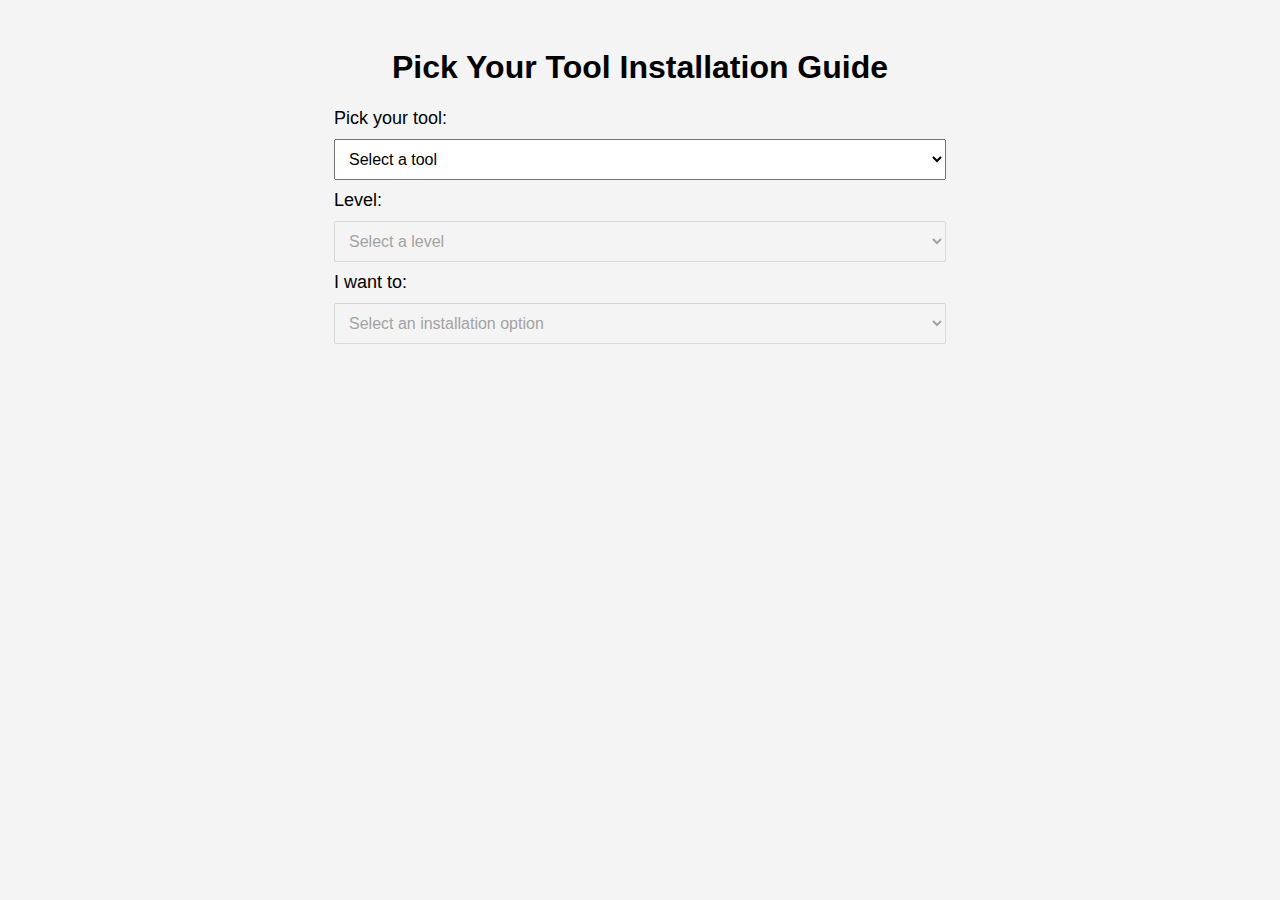
<file: learn.html>
<!DOCTYPE html>
<html lang="en">
<head>
    <meta charset="UTF-8">
    <meta name="viewport" content="width=device-width, initial-scale=1.0">
    <title>Tool Installation Guide</title>
    <style>
        body {
            font-family: Arial, sans-serif;
            padding: 20px;
            background-color: #f4f4f4;
        }

        h1, h2 {
            text-align: center;
        }

        label {
            font-size: 18px;
            margin-right: 10px;
        }

        select, textarea, input {
            padding: 10px;
            font-size: 16px;
            margin: 10px 0;
            width: 100%;
        }

        textarea {
            resize: vertical;
            height: 100px;
        }

        .container {
            width: 50%;
            margin: 0 auto;
        }

        button {
            padding: 10px 20px;
            background-color: #333;
            color: white;
            border: none;
            cursor: pointer;
        }

        button:hover {
            background-color: #555;
        }

        .video-container {
            margin-top: 20px;
            display: none; /* Hidden by default */
            text-align: center;
        }

        iframe {
            width: 100%;
            height: 315px; /* Adjust height as necessary */
        }
    </style>
</head>
<body>

    <div class="container">
        <h1>Pick Your Tool Installation Guide</h1>

        <!-- Tool selection dropdown -->
        <label for="tool">Pick your tool:</label>
        <select id="tool" name="tool" onchange="populateLevels()">
            <option value="" selected disabled>Select a tool</option>
            <option value="jmeter">JMeter</option>
            <option value="neoload">Neoload</option>
            <option value="loadrunner">LoadRunner</option>
        </select>

        <br>

        <!-- Level selection dropdown -->
        <label for="level">Level:</label>
        <select id="level" name="level" disabled onchange="populateInstallOptions()">
            <option value="">Select a level</option>
            <option value="beginner">Beginner</option>
            <option value="intermediate">Intermediate</option>
            <option value="expert">Expert</option>
        </select>

        <br>

        <!-- Installation options dropdown -->
        <label for="installOptions">I want to:</label>
        <select id="installOptions" name="installOptions" disabled onchange="showVideo()">
            <option value="">Select an installation option</option>
        </select>

        <!-- Video container to embed YouTube videos -->
        <div class="video-container" id="videoContainer">
            <iframe id="videoEmbed" src="" frameborder="0" allow="accelerometer; autoplay; clipboard-write; encrypted-media; gyroscope; picture-in-picture; web-share" referrerpolicy="strict-origin-when-cross-origin" allowfullscreen></iframe>
        </div>
    </div>

    <script>
        // Define installation options based on tool and level
        const installOptions = {
            neoload: {
                beginner: [
                    { name: "Install Neoload in Windows", url: "https://www.youtube.com/embed/yqvvDKT1KIs?si=Vpki2T4lWmn_CHzo" },
                    { name: "Install Neoload Root Certificate", url: "https://www.youtube.com/embed/PfdggV0wxUA" }
                ],
                intermediate: [],
                expert: []
            },
            jmeter: {
                beginner: [
                    { name: "JMeter Installation Guide", url: "https://www.example.com/jmeter-installation" }
                ],
                intermediate: [
                    { name: "Advanced JMeter Configuration", url: "https://www.example.com/advanced-jmeter" }
                ],
                expert: [
                    { name: "JMeter Performance Tuning", url: "https://www.example.com/jmeter-tuning" }
                ]
            },
            loadrunner: {
                beginner: [],
                intermediate: [],
                expert: []
            }
        };

        // Populate levels based on tool selection
        function populateLevels() {
            const toolSelect = document.getElementById("tool");
            const levelSelect = document.getElementById("level");
            const installSelect = document.getElementById("installOptions");
            const videoContainer = document.getElementById("videoContainer");

            levelSelect.disabled = false;
            installSelect.disabled = true;
            installSelect.innerHTML = ""; // Clear install options
            videoContainer.style.display = "none"; // Hide video initially
        }

        // Populate installation options based on tool and level selection
        function populateInstallOptions() {
            const toolSelect = document.getElementById("tool");
            const levelSelect = document.getElementById("level");
            const installSelect = document.getElementById("installOptions");
            const selectedTool = toolSelect.value;
            const selectedLevel = levelSelect.value;

            // Clear the installation options dropdown
            installSelect.innerHTML = "";

            if (installOptions[selectedTool] && installOptions[selectedTool][selectedLevel]) {
                installOptions[selectedTool][selectedLevel].forEach(function (option) {
                    const opt = document.createElement("option");
                    opt.text = option.name;
                    opt.value = option.url; // Use URL as value
                    installSelect.add(opt);
                });
            }

            installSelect.disabled = false; // Enable install options dropdown
        }

        // Show the embedded video based on the selected installation option
        function showVideo() {
            const installSelect = document.getElementById("installOptions");
            const videoContainer = document.getElementById("videoContainer");
            const videoEmbed = document.getElementById("videoEmbed");

            const selectedOptionUrl = installSelect.value;
            videoEmbed.src = selectedOptionUrl ? selectedOptionUrl : ""; // Update iframe source

            // Show the video container if a valid URL is selected
            if (selectedOptionUrl) {
                videoContainer.style.display = "block";
            } else {
                videoContainer.style.display = "none"; // Hide if no option is selected
            }
        }
    </script>

</body>
</html>
</file>
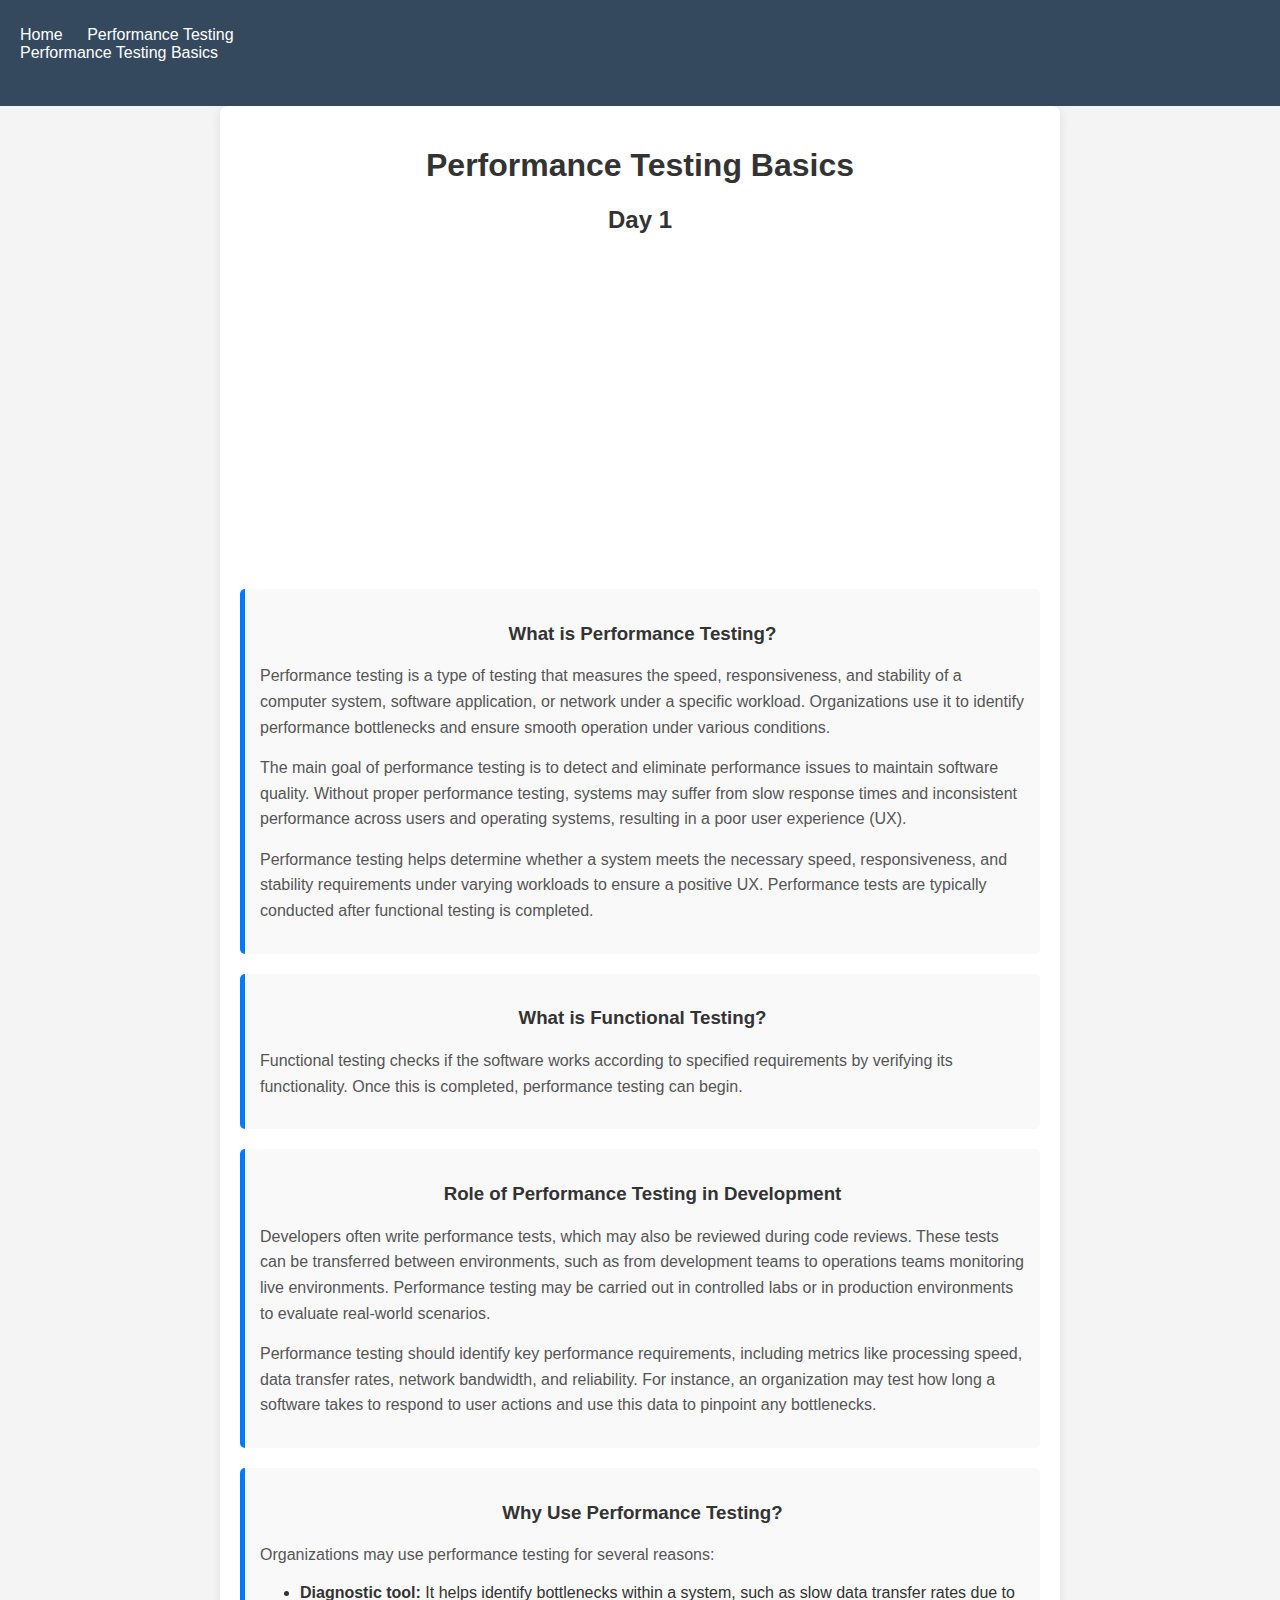
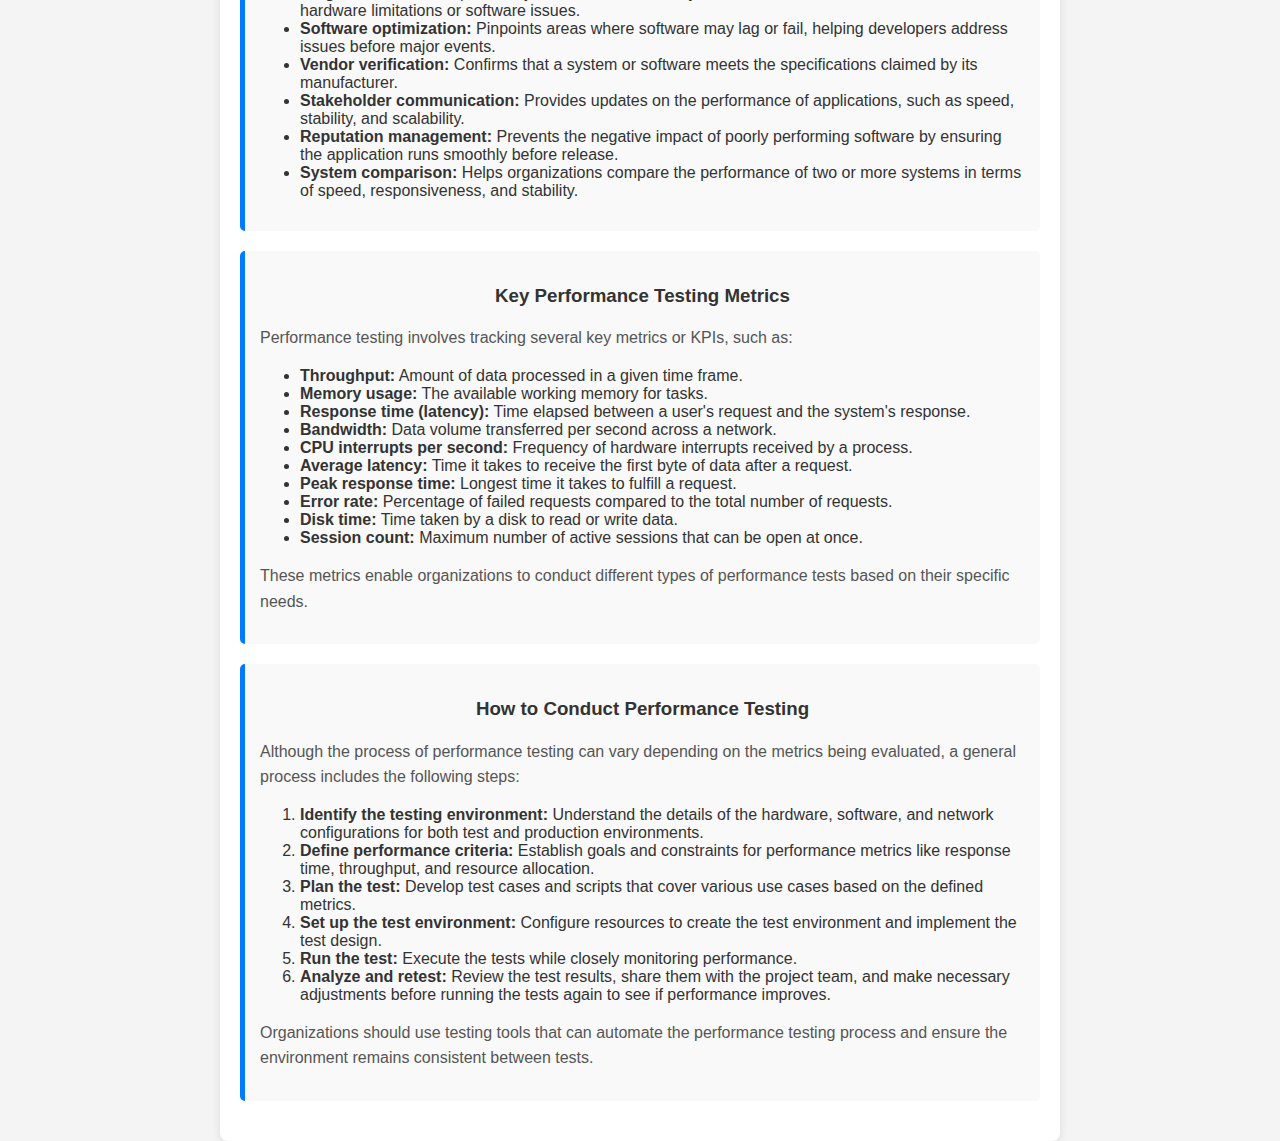
<file: performance_testing.html>
<!DOCTYPE html>
<html lang="en">
<head>
    <meta charset="UTF-8">
    <meta name="viewport" content="width=device-width, initial-scale=1.0">
    <title>Performance Testing Basics - Day 1</title>
    <link rel="icon" href="https://raw.githubusercontent.com/littleslawacademy/learning.html/main/images/littleslaw.png" type="image/x-icon">
    <link rel="stylesheet" href="style.css">
    <style>
        /* Additional styles for performance testing content */
        main {
            max-width: 800px;
            margin: 0 auto;
            padding: 20px;
            background-color: white;
            border-radius: 8px;
            box-shadow: 0 2px 10px rgba(0, 0, 0, 0.1);
        }

        h1, h2, h3 {
            text-align: center;
            color: #333;
        }

        p {
            line-height: 1.6;
            margin: 15px 0;
            color: #555;
        }

        iframe {
            display: block;
            margin: 20px auto;
            border-radius: 5px;
        }

        .section {
            margin-bottom: 20px;
            padding: 15px;
            background-color: #f9f9f9;
            border-left: 5px solid #007bff; /* Blue accent */
            border-radius: 5px;
        }
    </style>
</head>
<body>
    <header>
        <nav>
            <ul>
                <li><a href="index.html">Home</a></li>
                <li><a href="performance_testing.html">Performance Testing</a>
                    <ul>
                        <li><a href="performance_testing.html">Performance Testing Basics</a></li>
                    </ul>
                </li>
            </ul>
        </nav>
    </header>
    <main>
        <h1>Performance Testing Basics</h1>
        <h2>Day 1</h2>
        
        <iframe width="560" height="315" src="https://www.youtube.com/embed/BOEqJ93F9QI?si=9mZEZiepYi1YPEkT&autoplay=1" title="YouTube video player" frameborder="0" allow="accelerometer; autoplay; clipboard-write; encrypted-media; gyroscope; picture-in-picture; web-share" referrerpolicy="strict-origin-when-cross-origin" allowfullscreen></iframe>

        <div class="section">
            <h3>What is Performance Testing?</h3>
            <p>Performance testing is a type of testing that measures the speed, responsiveness, and stability of a computer system, software application, or network under a specific workload. Organizations use it to identify performance bottlenecks and ensure smooth operation under various conditions.</p>
            <p>The main goal of performance testing is to detect and eliminate performance issues to maintain software quality. Without proper performance testing, systems may suffer from slow response times and inconsistent performance across users and operating systems, resulting in a poor user experience (UX).</p>
            <p>Performance testing helps determine whether a system meets the necessary speed, responsiveness, and stability requirements under varying workloads to ensure a positive UX. Performance tests are typically conducted after functional testing is completed.</p>
        </div>

        <div class="section">
            <h3>What is Functional Testing?</h3>
            <p>Functional testing checks if the software works according to specified requirements by verifying its functionality. Once this is completed, performance testing can begin.</p>
        </div>

        <div class="section">
            <h3>Role of Performance Testing in Development</h3>
            <p>Developers often write performance tests, which may also be reviewed during code reviews. These tests can be transferred between environments, such as from development teams to operations teams monitoring live environments. Performance testing may be carried out in controlled labs or in production environments to evaluate real-world scenarios.</p>
            <p>Performance testing should identify key performance requirements, including metrics like processing speed, data transfer rates, network bandwidth, and reliability. For instance, an organization may test how long a software takes to respond to user actions and use this data to pinpoint any bottlenecks.</p>
        </div>

        <div class="section">
            <h3>Why Use Performance Testing?</h3>
            <p>Organizations may use performance testing for several reasons:</p>
            <ul>
                <li><strong>Diagnostic tool:</strong> It helps identify bottlenecks within a system, such as slow data transfer rates due to hardware limitations or software issues.</li>
                <li><strong>Software optimization:</strong> Pinpoints areas where software may lag or fail, helping developers address issues before major events.</li>
                <li><strong>Vendor verification:</strong> Confirms that a system or software meets the specifications claimed by its manufacturer.</li>
                <li><strong>Stakeholder communication:</strong> Provides updates on the performance of applications, such as speed, stability, and scalability.</li>
                <li><strong>Reputation management:</strong> Prevents the negative impact of poorly performing software by ensuring the application runs smoothly before release.</li>
                <li><strong>System comparison:</strong> Helps organizations compare the performance of two or more systems in terms of speed, responsiveness, and stability.</li>
            </ul>
        </div>

        <div class="section">
            <h3>Key Performance Testing Metrics</h3>
            <p>Performance testing involves tracking several key metrics or KPIs, such as:</p>
            <ul>
                <li><strong>Throughput:</strong> Amount of data processed in a given time frame.</li>
                <li><strong>Memory usage:</strong> The available working memory for tasks.</li>
                <li><strong>Response time (latency):</strong> Time elapsed between a user's request and the system's response.</li>
                <li><strong>Bandwidth:</strong> Data volume transferred per second across a network.</li>
                <li><strong>CPU interrupts per second:</strong> Frequency of hardware interrupts received by a process.</li>
                <li><strong>Average latency:</strong> Time it takes to receive the first byte of data after a request.</li>
                <li><strong>Peak response time:</strong> Longest time it takes to fulfill a request.</li>
                <li><strong>Error rate:</strong> Percentage of failed requests compared to the total number of requests.</li>
                <li><strong>Disk time:</strong> Time taken by a disk to read or write data.</li>
                <li><strong>Session count:</strong> Maximum number of active sessions that can be open at once.</li>
            </ul>
            <p>These metrics enable organizations to conduct different types of performance tests based on their specific needs.</p>
        </div>

        <div class="section">
            <h3>How to Conduct Performance Testing</h3>
            <p>Although the process of performance testing can vary depending on the metrics being evaluated, a general process includes the following steps:</p>
            <ol>
                <li><strong>Identify the testing environment:</strong> Understand the details of the hardware, software, and network configurations for both test and production environments.</li>
                <li><strong>Define performance criteria:</strong> Establish goals and constraints for performance metrics like response time, throughput, and resource allocation.</li>
                <li><strong>Plan the test:</strong> Develop test cases and scripts that cover various use cases based on the defined metrics.</li>
                <li><strong>Set up the test environment:</strong> Configure resources to create the test environment and implement the test design.</li>
                <li><strong>Run the test:</strong> Execute the tests while closely monitoring performance.</li>
                <li><strong>Analyze and retest:</strong> Review the test results, share them with the project team, and make necessary adjustments before running the tests again to see if performance improves.</li>
            </ol>
            <p>Organizations should use testing tools that can automate the performance testing process and ensure the environment remains consistent between tests.</p>
        </div>
    </main>
</body>
</html>
</file>
<file: style.css>
/* Global Styles */
body {
    font-family: Arial, sans-serif;
    margin: 0;
    padding: 0;
    background-color: #f4f4f4; /* Light gray background for contrast */
    color: #333; /* Dark gray text for readability */
}

h1, h2, h3 {
    color: #2c3e50; /* Darker shade for headings */
}

/* Header Styles */
header {
    background-color: #34495e; /* Dark blue-gray background */
    color: white;
    padding: 10px 20px;
}

nav ul {
    list-style-type: none;
    padding: 0;
}

nav ul li {
    display: inline;
    margin-right: 20px; /* Space between menu items */
}

nav ul li a {
    color: white;
    text-decoration: none;
}

nav ul li a:hover {
    text-decoration: underline; /* Underline on hover for links */
}

/* Container Styles */
.container {
    max-width: 800px; /* Maximum width for content */
    margin: 20px auto; /* Center the container */
    padding: 20px;
    background-color: white; /* White background for sections */
    border-radius: 8px; /* Rounded corners */
    box-shadow: 0 2px 5px rgba(0,0,0,0.2); /* Subtle shadow for depth */
}

/* Section Styles */
.section {
    margin-bottom: 20px; /* Space between sections */
}

.section h2 {
    border-bottom: 2px solid #2c3e50; /* Underline for section headings */
    padding-bottom: 10px; /* Space below the heading */
}

/* Link Styles */
.link-container {
    display: flex;
    flex-direction: column; /* Stack links vertically */
    gap: 10px; /* Space between links */
}

.link {
    color: #2980b9; /* Blue color for links */
    text-decoration: none;
}

.link:hover {
    text-decoration: underline; /* Underline on hover for links */
}

/* Subscribe Button Styles */
.subscribe-button {
    display: inline-block;
    background-color: #e74c3c; /* Red background for the button */
    color: white;
    padding: 10px 15px;
    border-radius: 5px; /* Rounded corners */
    text-align: center;
    text-decoration: none; /* No underline for the link */
}

.subscribe-button:hover {
    background-color: #c0392b; /* Darker red on hover */
}

/* Form Styles */
form {
    max-width: 600px; /* Max width for the form */
    margin: 20px auto; /* Center the form */
    padding: 20px;
    background-color: #f9f9f9; /* Light background for the form */
    border-radius: 10px; /* Rounded corners */
    box-shadow: 0 2px 10px rgba(0,0,0,0.1); /* Subtle shadow for depth */
}

form h2 {
    text-align: center; /* Center the form heading */
}

form label {
    font-size: 1.1em; /* Slightly larger font for labels */
}

form input, form textarea {
    width: 100%; /* Full width inputs */
    padding: 10px;
    margin-top: 5px;
    border: 1px solid #ccc; /* Light border */
    border-radius: 5px; /* Rounded corners */
}

/* Button Styles */
button[type="submit"] {
    background-color: #28a745; /* Green background for submit button */
    color: white;
    padding: 10px 20px;
    border: none;
    border-radius: 5px; /* Rounded corners */
    font-size: 1em;
    cursor: pointer;
}

button[type="submit"]:hover {
    background-color: #218838; /* Darker green on hover */
}

/* Video Container Styles */
.video-container {
    text-align: center; /* Center the video */
    margin: 20px 0; /* Space above and below */
}

.video-container iframe {
    width: 100%; /* Full width for the iframe */
    max-width: 560px; /* Max width for the video */
    height: 315px; /* Maintain aspect ratio */
}
</file>
